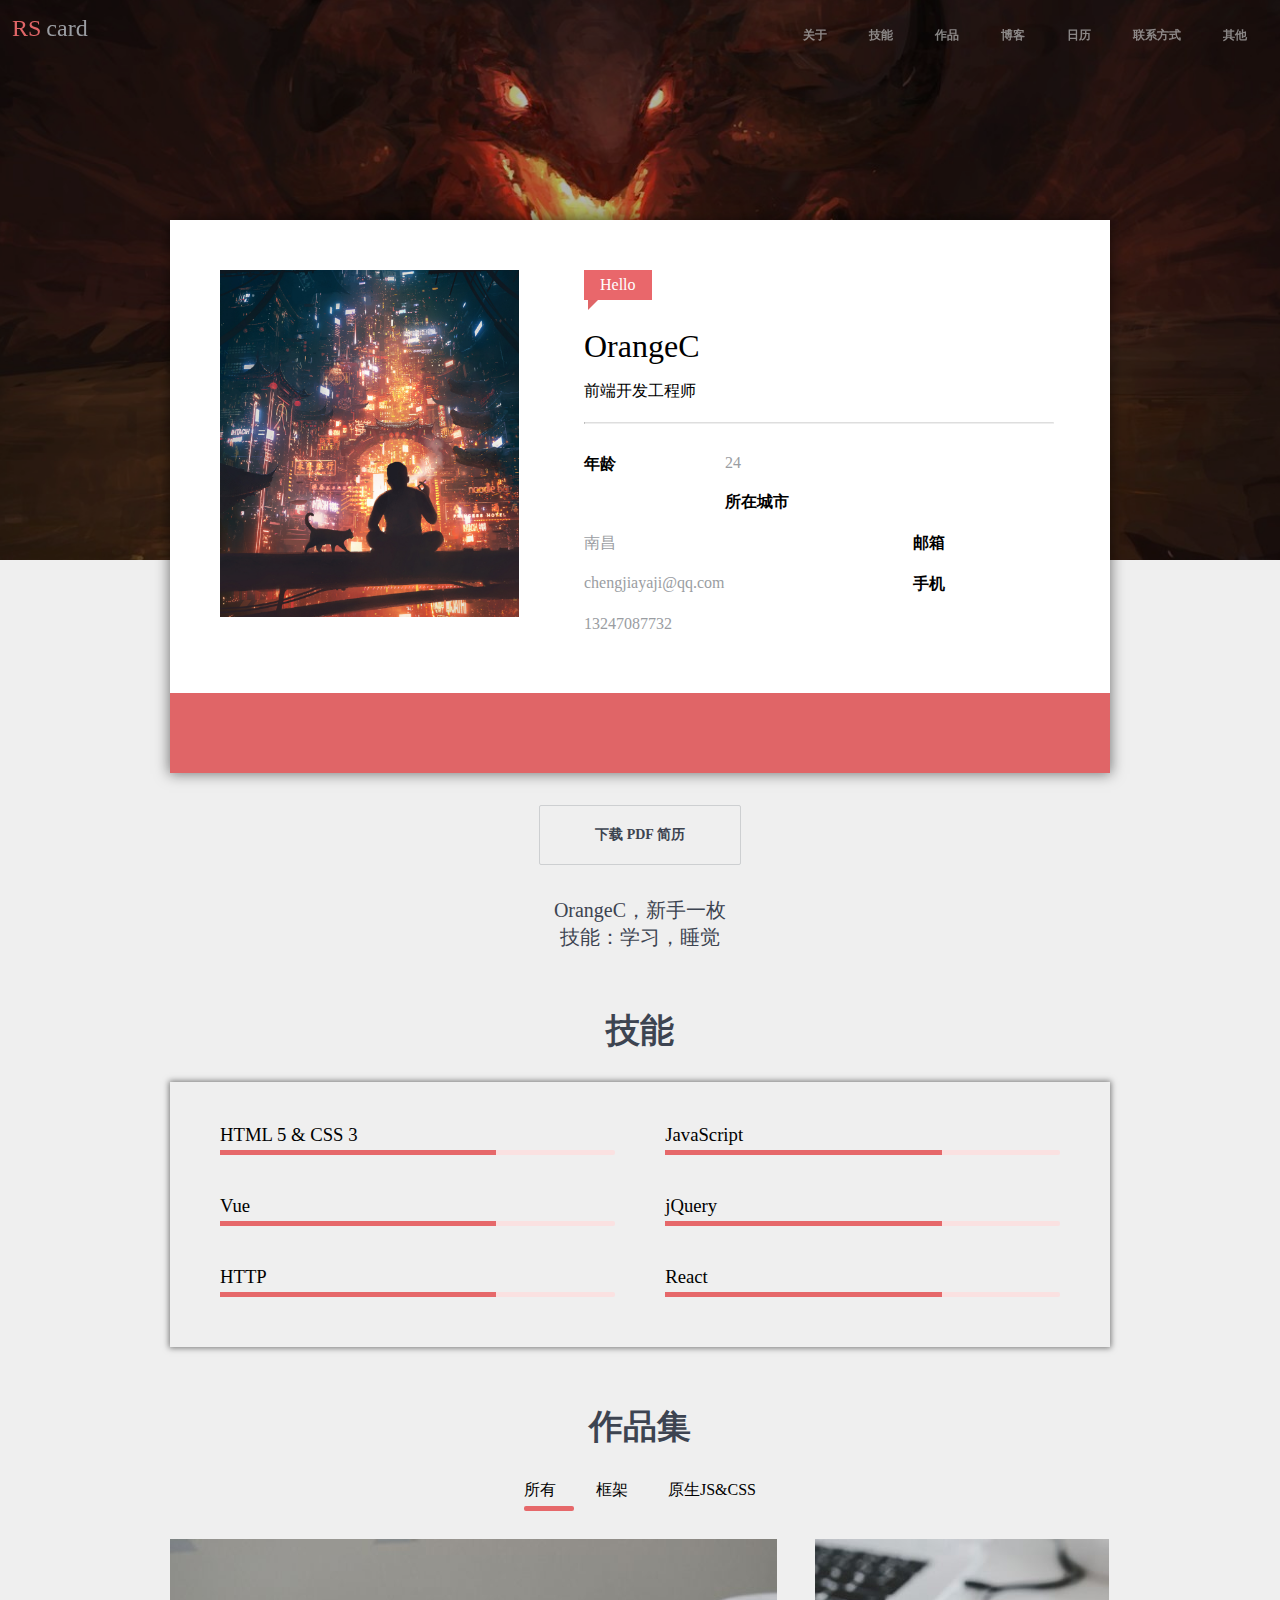
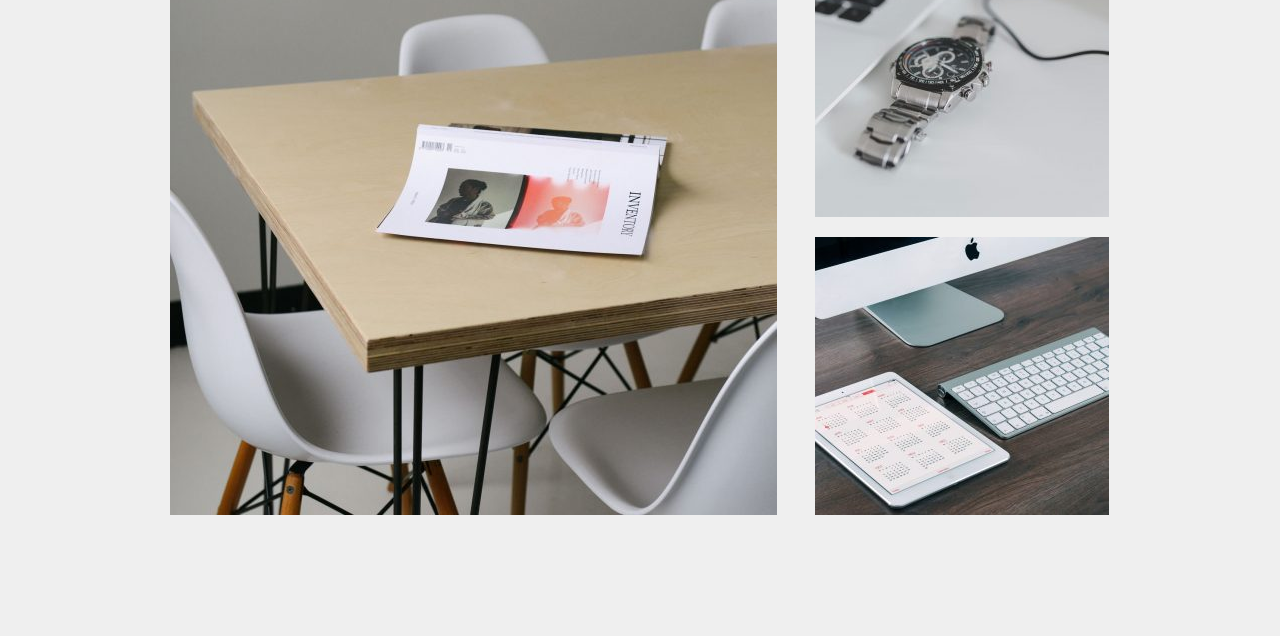
<file: resume/index.html>
<!DOCTYPE html>
<html>

<head>
  <title>OrangeC的个人简历</title>
  <link rel="stylesheet" href="./a.css">
  <script src="//at.alicdn.com/t/font_966023_aihthta347u.js"></script>
  <style type="text/css">
    .icon {
       width: 1em; height: 1em;
       vertical-align: -0.15em;
       fill:currentColor;
       overflow: hidden;
    }
</style>
</head>
  <div class="topNavBar">
    <div class="topNavBar-inner  clearfix">
      <a class="logo" href="#" alt="logo" style="float:left">
        <span class="rs">RS</span><span class="card">card</span>
      </a>
      <nav>
        <ul class="clearfix" style="float:right">
          <li>
            <a href="#">关于</a>
          </li>
          <li>
            <a href="#">技能</a>
          </li>
          <li >
            <a href="#">作品</a>
          </li>
          <li>
            <a href="#">博客</a>
          </li>
          <li>
            <a href="#">日历</a>
          </li>
          <li>
            <a href="#">联系方式</a>
          </li>
          <li>
            <a href="#">其他</a>
          </li>
        </ul>
      </nav>
    </div>
  </div>
  <div class="banner">
    <div class="mask"></div>
  </div>
  <main>
    <div class="usercard">
      <div class="pictureAndText clearfix">
        <div class="picture">
          <img src="./img/man.png" width=299 height=347 alt="头像">
        </div>
        <div class="text">
          <div class="profile">
            <span class="welcome">Hello
              <span class="triangle"></span>
            </span>
            <h1>OrangeC</h1>
            <p>前端开发工程师</p>
            <hr>
            <dl>
              <dt>年龄</dt>
              <dd>24</dd>
              <dt>所在城市</dt>
              <dd>南昌</dd>
              <dt>邮箱</dt>
              <dd>chengjiayaji@qq.com</dd>
              <dt>手机</dt>
              <dd>13247087732</dd>
            </dl>
          </div>
        </div>
      </div>
      <footer class="media">
        <a href="https://www.zhihu.com/">
            <svg class="icon" aria-hidden="true">
                <use xlink:href="#icon-zhihu"></use>
            </svg>    
        </a>
        <a href="https://www.weibo.com/login.php">
            <svg class="icon" aria-hidden="true">
                <use xlink:href="#icon-weibo"></use>
            </svg>
        </a>
        <a href="https://www.qq.com/">
            <svg class="icon" aria-hidden="true">
                <use xlink:href="#icon-qq"></use>
            </svg>
        </a>
        <a href="https://www.facebook.com/">
            <svg class="icon" aria-hidden="true">
                <use xlink:href="#icon-facebook"></use>
            </svg>
        </a>
        <a href="https://github.com/">
            <svg class="icon" aria-hidden="true">
                <use xlink:href="#icon-github"></use>
            </svg>
        </a>
      </footer>
    </div>
    <p class="download_warrp">
      <a class="download_resume" href="./pdf/1.pdf" target="_blank" download>下载 PDF 简历</a>
    </p>
    <p class="selfintroduction">
      OrangeC，新手一枚
      <br> 技能：学习，睡觉
    </p>

  </main>
  <section class='skills'>
    <h2>技能</h2>
    <ol class="clearfix">
      <li>
        <H3>
          HTML 5 &amp; CSS 3
        </H3>
        <div class="progressbar">
          <div class="progress"></div>
        </div>
      </li>
      <li>
          <H3>
              JavaScript
          </H3>
          <div class="progressbar">
            <div class="progress"></div>
          </div>
        </li>
      <li>
        <H3>
          Vue
        </H3>
        <div class="progressbar">
          <div class="progress"></div>
        </div>
      </li>
      <li>
          <H3>
              jQuery
          </H3>
          <div class="progressbar">
            <div class="progress"></div>
          </div>
        </li>
      <li>
        <H3>
            HTTP
        </H3>
        <div class="progressbar">
          <div class="progress"></div>
        </div>
      </li>
      <li>
        <H3>
            React
        </H3>
        <div class="progressbar">
          <div class="progress"></div>
        </div>
      </li>
    </ol>
  </section>
  <section class="portfolio">
    <h2>作品集</h2>
    <nav>
      <ol class="clearfix">
        <li id="portfolio1">所有</li>
        <li id="portfolio2">框架</li>
        <li id="portfolio3">原生JS&amp;CSS</li>
      </ol>
      <div id="portfolioBar" class="bar state_1">
        <div class="bar_inner"></div>
      </div>
    </nav>
    <script>
      portfolio1.onclick = function(){
        portfolioBar.className = 'bar state_1'
      }  
      portfolio2.onclick = function(){
        portfolioBar.className = 'bar state_2'
      }  
      portfolio3.onclick = function(){
        portfolioBar.className = 'bar state_3'
      }  
    </script>
    
    <div class="jobs" style="height: 597px">
      <div class="big" style="top: 0;left: 0;">
        <img src="./img/1.jpg" alt="作品1">
      </div>
      <div class="small" style="top: 0;left: 645px;">
        <img src="./img/2.jpg" alt="作品2">
      </div>
      <div class="small"style="top:298px;left:645px">
        <img src="./img/3.jpg" alt="作品3">
      </div>
    </div>
  </section>
</body>

</html>
</file>
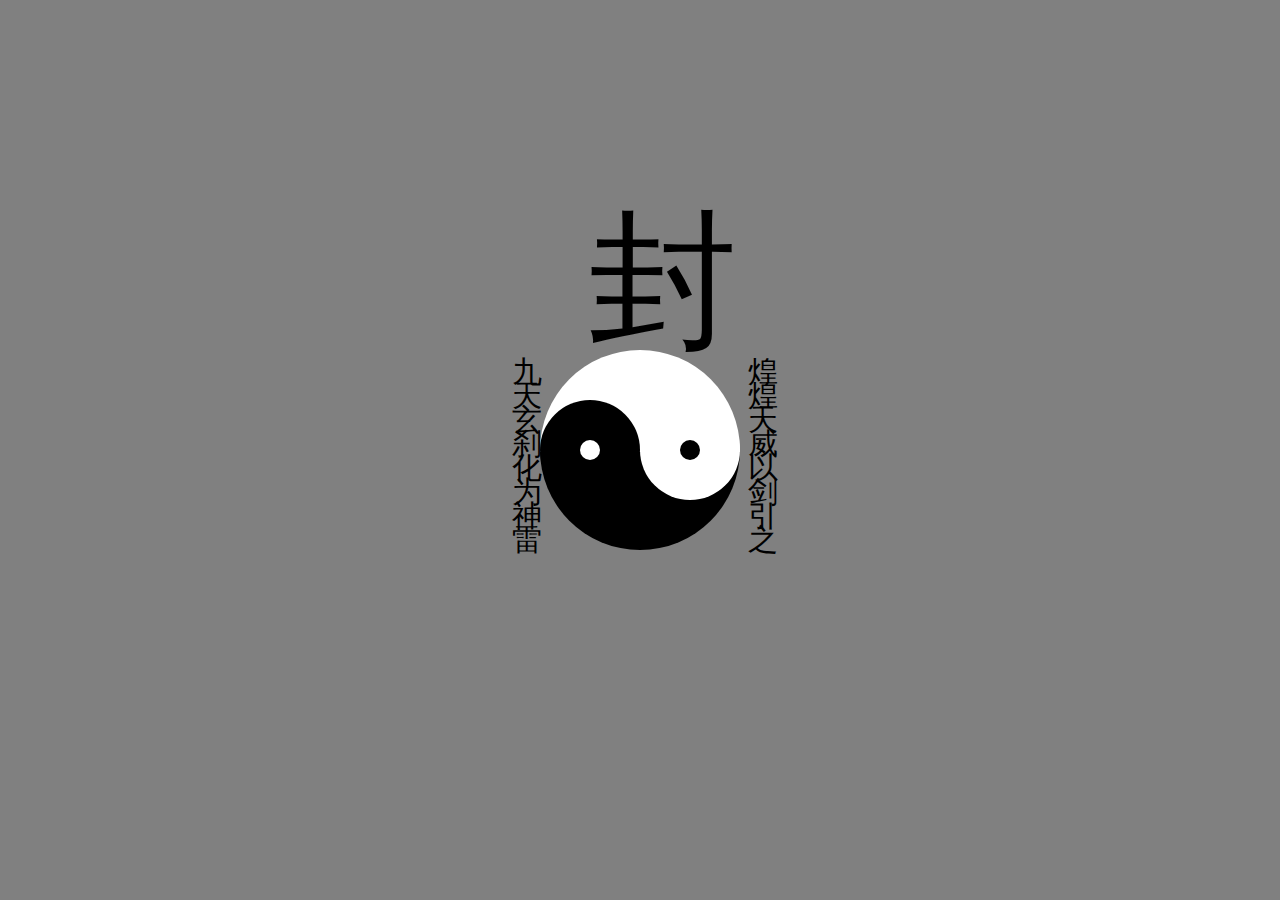
<file: yingyang/index.html>
<!DOCTYPE <!DOCTYPE html>
<html>
<head>
    <meta charset="utf-8" />
    <meta http-equiv="X-UA-Compatible" content="IE=edge">
    <title>Page Title</title>
    <meta name="viewport" content="width=device-width, initial-scale=1">
    <link rel="stylesheet" type="text/css" media="screen" href="./yingyang.css" />
</head>
<body>
    <div class="yingyang">
        <div class='bigcircle_1'>
            <div class="smallcircle_1"></div>
        </div>
        <div class='bigcircle_2'>
            <div class="smallcircle_2"></div>
        </div>
    </div>
    <div class='quato_1'>
        <p>九天玄刹 化为神雷</p>
    </div>
    <div class='quato_2'>
        <p>煌煌天威 以剑引之</p>
    </div>
    <div class="feng">封</div>
</body>
</html>
</file>
<file: resume/a.css>
body{
    background: #efefef;
    color:black;
}
a{
    color: inherit;
    text-decoration: none;
}
*{
    margin: 0;
    padding: 0;
}
ul,ol{
    list-style: none;
}
h1,h2,h3,h4,h5,h6{
    font-weight: normal;
}
hr{
    height: 0；
    border：none;
    border-top: 1px solid#DEDEDE
}
.clearfix::after{
    content: '';
    display: block;
    clear: both;
}
.topNavBar .logo{
    font-family: Arial black;
    text-decoration: none;
    font-size: 24px;
    padding-top: 3px;
    padding-bottom: 4px;
}
.topNavBar .logo .rs{
    color: #e06567;
    margin-right: 5px;
}
.topNavBar .logo .card{
    color: #9a9da2
}
.topNavBar{
    padding: 12px 0 12px 0;
    position: fixed;
    top: 0;
    width: 100%;
}
.topNavBar .topNavBar-inner{
    padding: 0 12px 0 12px;
}
.topNavBar nav{
    padding-top: 7px;
    padding-bottom: 0px;    
}

.topNavBar nav>ul{
    list-style: 0px;
    padding: 0;
    margin: 0px;
}
.topNavBar nav>ul>li{
    float: left;
    list-style: none;
    margin-left: 18px;
    margin-right: 18px;
}
.topNavBar nav>ul>li>a{
    text-decoration: none;
    margin: 0px;
    font-size: 12px;
    font-weight: bold;
    color: #b7b7b7b7;
    border: 3px solid transparent;
    padding-top: 5px;
    padding-bottom: 5px;
    display: block;
}
.topNavBar nav>ul>li>a:hover{
    border-bottom: 3px solid #e06567;
}
.banner{
    background-image: url(./img/wallhaven-383040_1980x560.png);
    /* border:1px solid red; */
    height: 560px;
    /* position: relative; */
    background-size: cover;
    background-position: center center;
}
.banner .mask{
    height: 560px;
    background-color: rgba(0,0,0,0.3);
}
.usercard{
    /* border:1px solid red; */
    max-width: 940px;
    margin-left:auto;
    margin-right:auto;  
    background-color:#ffff;
    box-shadow: 0px 0px 13px 1px rgba(0,0,0,0.5);

}
.usercard .welcome{
    background: rgb(233, 103, 107);
    display: inline-block;
    /* height: 31px;
    width: 70px; */
    /* line-height: 31px;
    text-align: center; */
    padding: 4px 16px;
    line-height: 22px;
    color: #ffff;
    position: relative;
    margin-bottom: 10px;
}
.usercard .welcome .triangle{
    display: block;
    border: 10px solid transparent;
    width: 0;
    border-left-color: #e06567;
    border-top-width: 0px;
    position: absolute;
    left: 4px;
    top: 100%;
}
.pictureAndText .picture{
    float: left;
}
.pictureAndText .text{
    float: left;
    padding-left: 65px;
    width: 470px
}
.usercard .pictureAndText{
    padding: 50px;
}
.usercard .text h1{
    margin-top: 18px;
}
.usercard .text hr{
    margin: 20px 0px;
}
.usercard .text p{
    padding-top: 16px;
}
.usercard dl dt,
.usercard dl dd{
    float: left;
    padding: 10px 0px;
}
.usercard dl dt{
    width: 30%;
    font-weight: bold;
}
.usercard dl dd{
    width: 70%;
    color: #9a9da2
}
.usercard > footer.media{
    background: #e06567;
    text-align: center;
    padding: 20px
}
.usercard svg{
    width: 30px;
    height: 30px;
    fill: #ffff;
    vertical-align: top;
}
.usercard > footer.media > a{
    /* border: 1px solid black; */
    display: inline-block;
    width: 40px;
    border-radius: 50%; 
    line-height: 30px;
    padding: 5px 0;
}
.usercard > footer.media > a:hover{
    background: #cf5d5f;
}
body>main{
    margin-top: -340px;
}
body>main .download_warrp{
    text-align: center;
}
body>main .download_resume{
    font-size: 14px;
    line-height: 16px;
    padding: 21px 55px;
    display: inline-block;
    border: 1px solid #cdcfd1;
    background: #EFEFEF;
    margin: 0 auto;
    border-radius: 2px;
    color: #3d4451;
    font-weight: bold;
    margin: 32px 0;
}
body>main .download_resume:hover{
    box-shadow: 0px 4px 16px 0px rgba(0,0,0,0.3);
    transition: box-shadow 0.2s;
}
.selfintroduction{
    max-width: 940px;
    margin-left: auto;
    margin-right: auto;
    text-align: center;
    color: #3d4451;
    font-family: STLiti;
    font-size: 20px;
}
section.skills,
section.portfolio{
    margin-top: 60px;
    max-width: 940px;
    margin-left: auto;
    margin-right: auto;
}
section.skills > h2,
section.portfolio > h2{
    text-align: center;
    color: #3d4451;
    font-size: 34px;
    line-height: 1.2;
    font-weight: 600;
}
section.skills > h3{
    font-size: 14px;
    line-height: 1.1;
    padding-right: 40px;
}
section.skills > ol{
    background: #EFEFEF;
    box-shadow: 0px 0px 6px 1px rgba(0,0,0,0.5);
    padding: 42px 50px 10px ;
    margin-top: 30px;
}
section.skills > ol > li{
    float: left;
    width: 47%;
    box-sizing: border-box;
}
section.skills > ol > li:nth-child(even) {
    float: right;
}
.skills .progressbar{
    height: 5px; 
    background: #FAE1E1;
    border-radius: 2px;
    margin: 4px 0 40px;
    
}
.skills .progressbar .progress{
    height: 100%;
    background: #e6686a;
    width: 70%;
}
section.portfolio{
    text-align: center;
    margin-bottom: 100px;
}
section.portfolio > nav{
    text-align: center;
}
section.portfolio > nav > ol{
    /* border:1px solid red; */
    /* text-align: center; */
    display: inline-block;
    vertical-align: top;
}
section.portfolio > nav > ol > li{
    float: left;
    /* border:1px solid red; */
    margin-left: 40px;
    cursor: pointer;
}
section.portfolio > nav > ol > li:nth-child(1){
    margin-left: 0;

}
section.portfolio>nav .bar{
    /* border:1px solid red; */
    height: 5px;
    margin-top: 5px;
    margin-bottom: 28px;
    border-radius: 2px;
}
section.portfolio > nav {
    display: inline-block;
    vertical-align: top;
    margin-top: 32px;
}
section.portfolio > nav .bar_inner{
    height: 100%;
    background: #e6686a;
    width: 10%;
    border-radius: 2px;
    transition: all 0.3s;
}
section.portfolio > nav .bar.state_1 .bar_inner{
    margin-left: 0px;
    width: 50px;
}
section.portfolio > nav .bar.state_2 .bar_inner{
    margin-left: 65px;
    width: 50px;
}
section.portfolio > nav .bar.state_3 .bar_inner{
    margin-left: 140px;
    width: 96px;
}
section.portfolio .jobs{
    height: 597px;
    position: relative;
}
section.portfolio .jobs > .big,
section.portfolio .jobs > .small{
    position: absolute;
}
/* section.portfolio .jobs > .big{
    top: 0;
    left: 0;
}
section.portfolio .jobs > .small1{
    top: 0;
    left: -637px;
}
section.portfolio .jobs > .small2{
    top: 321px;
    left: 637px;
} */
</file>
<file: yingyang/yingyang.css>
body{
    background: gray;
}
.yingyang{
    height: 200px;
    width: 200px;
    /* border: 1px solid red ; */
    border-radius: 50%;
    background: linear-gradient(to bottom, rgba(255,255,255,1) 0%,rgba(255,255,255,1) 50.9%,rgba(0,0,0,1) 51%,rgba(0,0,0,1) 100%);
    position: relative;
    display:block;
    margin-left: auto;
    margin-right: auto;
    margin-top: 350px;
    animation: spin 3s infinite linear;
}
@keyframes spin{
    to{
        transform: rotate(1turn)
    }
}
.yingyang .bigcircle_1{
    /* border: 1px solid red ; */
    height: 100px;
    width: 100px;
    border-radius: 50%;
    position: absolute;
    top: 50px;
    background: black;
}
.yingyang .bigcircle_2{
    /* border: 1px solid red ; */
    height: 100px;
    width: 100px;
    border-radius: 50%;
    position: absolute;
    top: 50px;
    left: 50%;
    background: white;
}
.yingyang .bigcircle_1 .smallcircle_1{
    height: 20px;
    width: 20px;
    /* border: 1px solid red; */
    position: absolute; 
    border-radius: 50%;
    left: 40px;
    top: 40px;
    background: white;
}
.yingyang .bigcircle_2 .smallcircle_2{
    height: 20px;
    width: 20px;
    /* border: 1px solid red; */
    position: absolute; 
    border-radius: 50%;
    left: 40px;
    top: 40px;
    background: black;
}
.quato_1{
   font-family: LiSu;
   font-size: 30px;
   width: 20px;    
    line-height: 24px; 
    position: absolute;
    top: 330px;
    left: 40%;
    /* white-space: nowrap;
    overflow: hidden;
    animation: typing 6s; */
    
}
.quato_2{
    font-family: LiSu;
    font-size: 30px;
    width: 20px;  
    margin: 0 auto;  
    line-height: 24px;
    position: absolute;
    top: 330px;
    right: 40%;
    /* white-space: nowrap;
    overflow: hidden;
    animation: typing 6s; */
    
 }
 /* @keyframes typing{
    from {
      line-height: 0;
    }
    /* to{
        width: 300px;
    } */
.feng{
    font-family: LiSu;
    font-size: 150px;
    width: 20px;  
    margin: 0 auto;  
    line-height: 24px;
    position: absolute;
    top: 270px;
    right: 52.5%;
}
</file>
